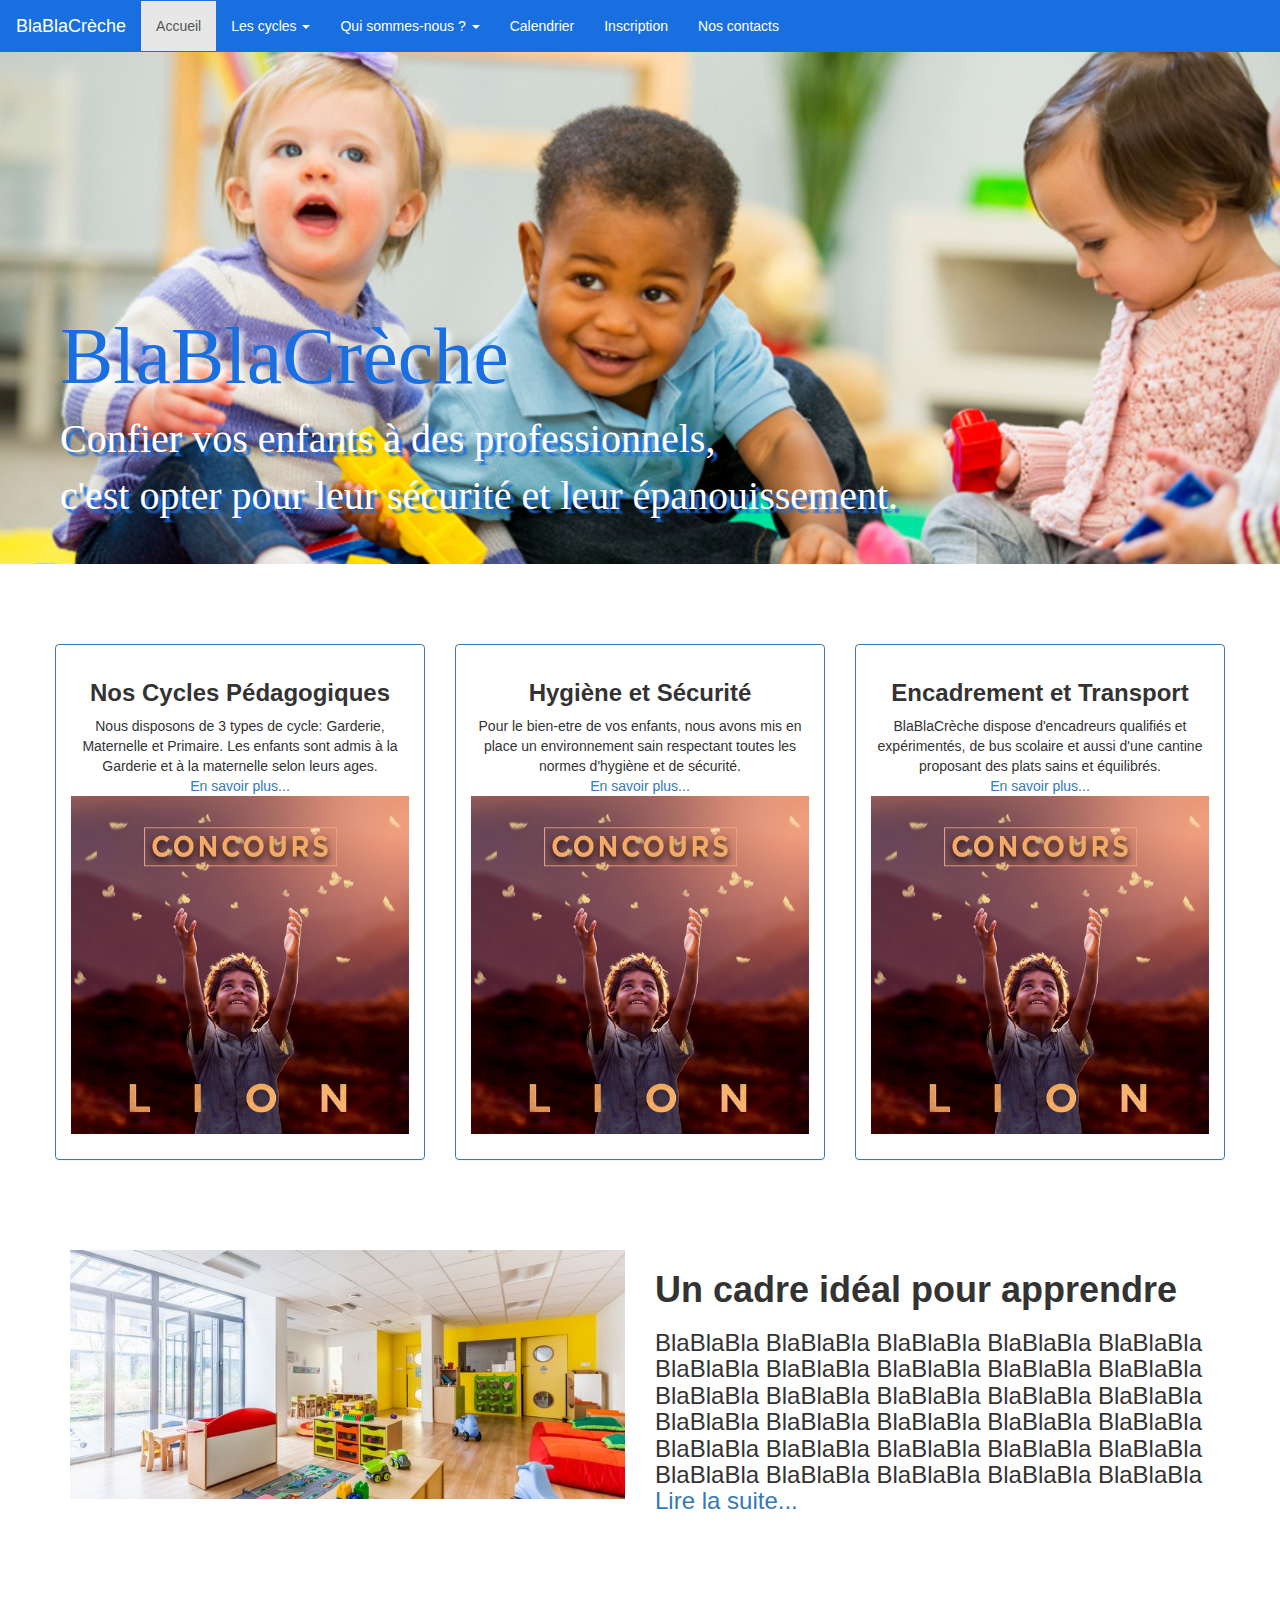
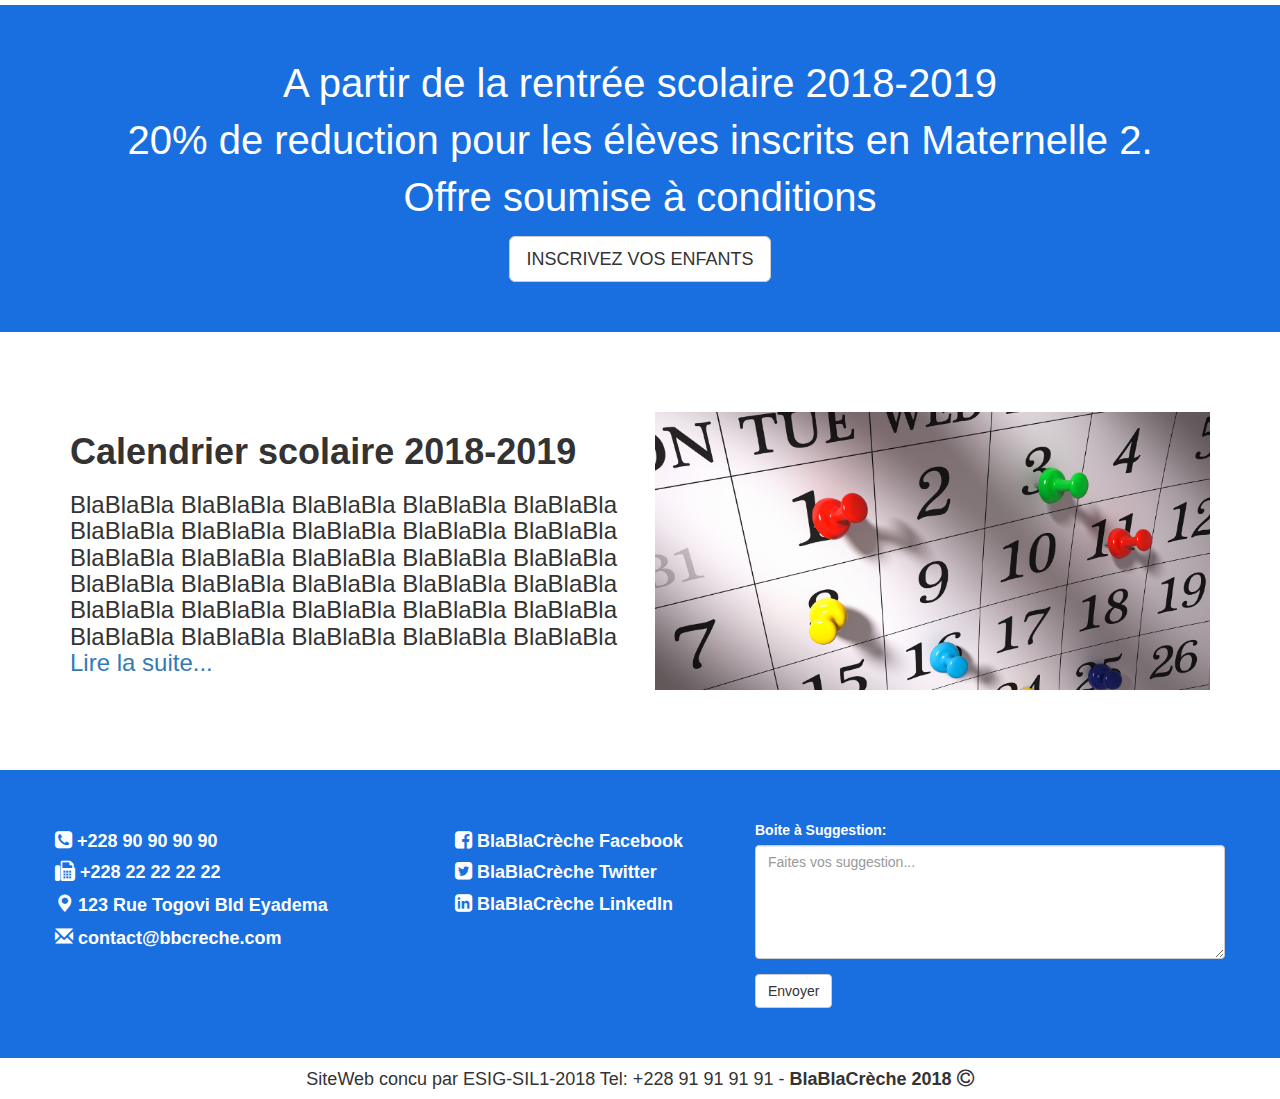
<file: index.html>
<html>
<head>
<title>BlaBlaCrèche </title>
<meta charset="utf8" />
<link rel="stylesheet" href="css/bootstrap.min.css">
<link rel="stylesheet" href="css/bbc.css">
<script src="js/jquery.js"></script>
<script src="js/bootstrap.min.js"></script>
<link href="font-awesome/css/font-awesome.min.css" rel="stylesheet" type="text/css">

</head>
<body>


<nav class="navbar navbar-default">
  <div class="container-fluid">
    <div class="navbar-header">
      <a class="navbar-brand" href="#">BlaBlaCrèche</a>
    </div>
    <ul class="nav navbar-nav">
      <li class="active"><a href="index.html">Accueil</a></li>
      <li class="dropdown">
        <a class="dropdown-toggle" data-toggle="dropdown" href="#" style="color: white;">Les cycles
        <span class="caret"></span></a>
        <ul class="dropdown-menu">
          <li><a href="#" style="color: white;">Garderie</a></li>
          <li><a href="#" style="color: white;">Maternelle</a></li>
          <li><a href="#" style="color: white;">Primaire</a></li>
        </ul>
      </li>
      <li class="dropdown">
        <a class="dropdown-toggle" data-toggle="dropdown" href="#" style="color: white;" >Qui sommes-nous ?
        <span class="caret"></span></a>
        <ul class="dropdown-menu">
          <li><a href="#" style="color: white;">Les classes</a></li>
          <li><a href="#" style="color: white;">Les encadreurs</a></li>
          <li><a href="#" style="color: white;">L'administration</a></li>
          <li><a href="#" style="color: white;">Sécurité</a></li>
          <li><a href="#" style="color: white;">Cantine</a></li>
          <li><a href="#" style="color: white;">Transport</a></li>
        </ul>
      </li>
      <li><a href="#" style="color: white;">Calendrier</a></li>
      <li><a href="#" style="color: white;">Inscription</a></li>
      <li><a href="contact.html" style="color: white;">Nos contacts</a></li>
    </ul>
  </div>
</nav>

<div class="jumbotron">
  <h1 style="text-shadow: 4px 4px 6px white; color: #196FE0; font-size: 80px; font-family: Sofia;">BlaBlaCrèche</h1>
  <p style="text-shadow: 4px 4px 2px #196FE0; color: white; font-size: 40px; font-family: Sofia;">
  Confier vos enfants à des professionnels,<br>
  c'est opter pour leur sécurité et leur épanouissement.
  </p>
</div>

<div class="container" style="padding: 20px 0px 20px 0px; margin-top: 60px; margin-bottom: 30px;"> <!-- section blabla -->
	<div class="row">
		<div class="col-md-4">
			<div class="panel panel-primary text-center">
			  <div class="panel-body">
			  <h3><b>Nos Cycles Pédagogiques</b></h3>
			  <p>
			  Nous disposons de 3 types de cycle: Garderie, Maternelle et Primaire. 
			  Les enfants sont admis à la Garderie et à la maternelle selon leurs ages.<br>
			  <a href="#">En savoir plus...</a><br>
			  <img src="img/x1.jpg" width="100%" >
			  </p>
			  </div>
			</div>
		</div>

		<div class="col-md-4">
			<div class="panel panel-primary text-center">
			  <div class="panel-body">
			  <h3><b>Hygiène et Sécurité</b></h3>
			  <p>
			  Pour le bien-etre de vos enfants, nous avons mis en place un environnement 
			  sain respectant toutes les normes d'hygiène et de sécurité.<br>
			  <a href="#">En savoir plus...</a><br>
			  <img src="img/x1.jpg" width="100%" >
			  </p>
			  </div>
			</div>
		</div>
		
		<div class="col-md-4">
			<div class="panel panel-primary text-center">
			  <div class="panel-body">
			  <h3><b>Encadrement et Transport</b></h3>
			  <p>
			  BlaBlaCrèche dispose d'encadreurs qualifiés et expérimentés, de bus 
			  scolaire et aussi d'une cantine proposant des plats sains et équilibrés.<br>
			  <a href="#">En savoir plus...</a><br>
			  <img src="img/x1.jpg" width="100%" >
			  </p>
			  </div>
			</div>
		</div>
	</div>
</div>


<div class="container" style="padding: 20px 0px 20px 0px; margin-top: 30px; margin-bottom: 30px;"> <!-- section description -->
		<div class="col-md-6" >
			  <img src="img/cr1.jpg" width="100%" >
		</div>
		
		<div class="col-md-6">
		<h1><strong>Un cadre idéal pour apprendre</strong></h1>
			 <h3>
			  BlaBlaBla BlaBlaBla BlaBlaBla BlaBlaBla BlaBlaBla BlaBlaBla 
			  BlaBlaBla BlaBlaBla BlaBlaBla BlaBlaBla BlaBlaBla BlaBlaBla 
			  BlaBlaBla BlaBlaBla BlaBlaBla BlaBlaBla BlaBlaBla BlaBlaBla 
			  BlaBlaBla BlaBlaBla BlaBlaBla BlaBlaBla BlaBlaBla BlaBlaBla 
			  BlaBlaBla BlaBlaBla BlaBlaBla BlaBlaBla BlaBlaBla BlaBlaBla <br>
			  <a href="#">Lire la suite...</a>
			 </h3>
		</div>
	</div>
</div>

<div class="container-fluid" style="background-color: #196fe0; margin-top: 60px;"> <!-- section social -->
<div class="container text-center"  style="padding: 20px 0px 20px 0px; margin-top: 30px; margin-bottom: 30px;">
	<p style="font-size: 40px; color: white;">
	A partir de la rentrée scolaire 2018-2019<br>
	20% de reduction pour les élèves inscrits en Maternelle 2.<br>
	Offre soumise à conditions<br>
	</p>
	<button class="btn btn-default btn-lg"> INSCRIVEZ VOS ENFANTS</button>
	
</div>
</div>


<div class="container" style="padding: 20px 0px 20px 0px; margin-top: 60px; margin-bottom: 30px;"> <!-- section description -->

		
		<div class="col-md-6">
			 <h1><strong>Calendrier scolaire 2018-2019</strong></h1>
			 <h3>
			  BlaBlaBla BlaBlaBla BlaBlaBla BlaBlaBla BlaBlaBla BlaBlaBla 
			  BlaBlaBla BlaBlaBla BlaBlaBla BlaBlaBla BlaBlaBla BlaBlaBla 
			  BlaBlaBla BlaBlaBla BlaBlaBla BlaBlaBla BlaBlaBla BlaBlaBla 
			  BlaBlaBla BlaBlaBla BlaBlaBla BlaBlaBla BlaBlaBla BlaBlaBla 
			  BlaBlaBla BlaBlaBla BlaBlaBla BlaBlaBla BlaBlaBla BlaBlaBla <br>
			  <a href="#">Lire la suite...</a>
			 </h3>
		</div>
		<div class="col-md-6" >
			  <img src="img/cal.jpg" width="100%" >
		</div>
	</div>
</div>


<div class="container-fluid" style="background-color: #196fe0; margin-top: 60px;"> <!-- section social -->
<div class="container" style="padding: 20px 0px 20px 0px; margin-top: 30px; margin-bottom: 30px;">
	
	<div class="row">
		<div class="col-md-4">
			  <h4 style="color:#fff"><b><i class="fa fa-phone-square"  style="font-size:20px;"></i> +228 90 90 90 90</b></h4>
			  <h4 style="color:#fff"><b><i class="fa fa-fax"  style="font-size:20px;"></i>  +228 22 22 22 22</b></h4>
			  <h4 style="color:#fff"><b><span class="glyphicon glyphicon-map-marker"></span> 123 Rue Togovi Bld Eyadema</b></h4>
			  <h4 style="color:#fff"><b><span class="glyphicon glyphicon-envelope"></span> contact@bbcreche.com</b></h4>
		</div>
		<div class="col-md-3">
			  <h4 style="color:#fff"><b><i class="fa fa-facebook-square"  style="font-size:20px;"></i> BlaBlaCrèche Facebook</b></h4>
			  <h4 style="color:#fff"><b><i class="fa fa-twitter-square"  style="font-size:20px;"></i> BlaBlaCrèche Twitter</b></h4>
			  <h4 style="color:#fff"><b><i class="fa fa-linkedin-square"  style="font-size:20px;"></i> BlaBlaCrèche LinkedIn</b></h4>
		</div>
		<div class="col-md-5">
			  <div class="form-group">
				  <label for="comment"><b style="color: white;">Boite à Suggestion:</b></label>
				  <textarea class="form-control" rows="5" id="comment" placeholder="Faites vos suggestion..."></textarea>
				</div>
				<button type="button" class="btn btn-default">Envoyer</button>
		</div>
	</div>

</div>
</div>

<div class="container-fluid"> <!-- section copyright -->
	<div class="row"> 
		<div class="col-md-12 text-center"> 
			  <h4 >SiteWeb concu par ESIG-SIL1-2018 Tel: +228 91 91 91 91 - <b>BlaBlaCrèche 2018 <i class="fa fa-copyright"  style="font-size:20px;"></i> </b></h4>
		</div>
	</div>
</div>



</body>
</html>



<div class="container-fluid" style="margin-bottom : 0px">

</div>
</file>
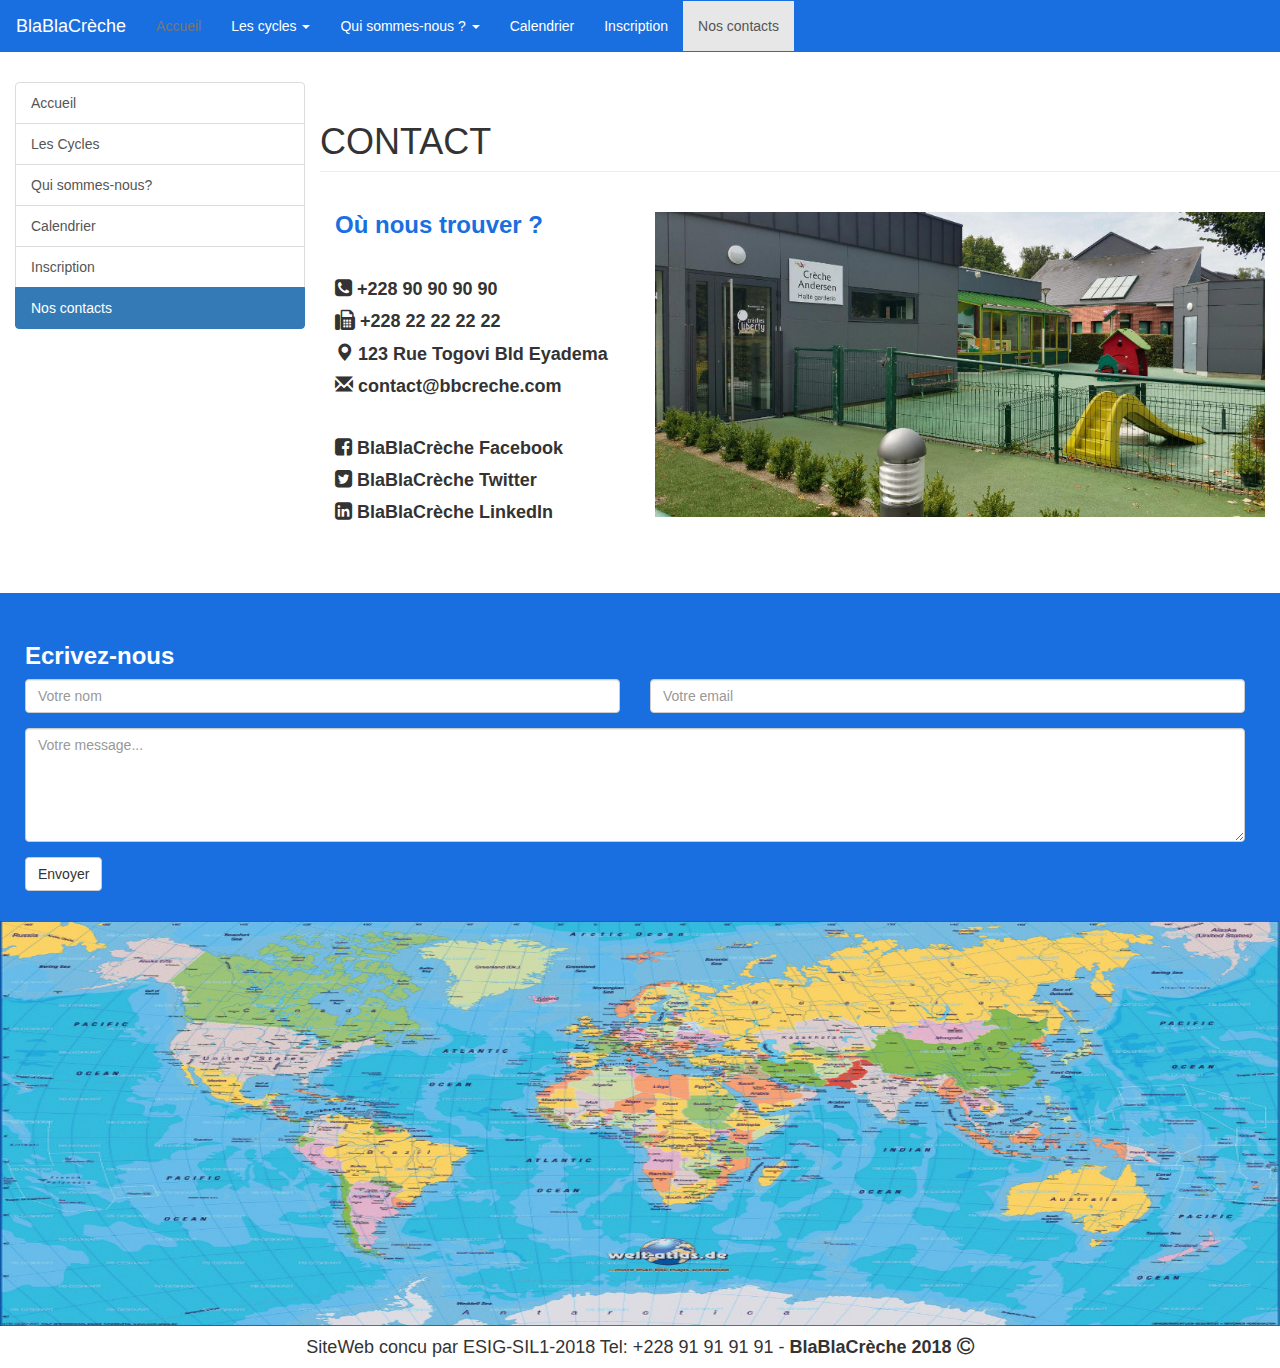
<file: contact.html>
<html>
<head>
<title>BlaBlaCrèche </title>
<meta charset="utf8" />
<link rel="stylesheet" href="css/bootstrap.min.css">
<link rel="stylesheet" href="css/bbc.css">
<script src="js/jquery.js"></script>
<script src="js/bootstrap.min.js"></script>
<link href="font-awesome/css/font-awesome.min.css" rel="stylesheet" type="text/css">

</head>
<body>


<nav class="navbar navbar-default"> <!-- menu nav -->
  <div class="container-fluid">
    <div class="navbar-header">
      <a class="navbar-brand" href="#">BlaBlaCrèche</a>
    </div>
    <ul class="nav navbar-nav">
      <li ><a href="index.html">Accueil</a></li>
      <li class="dropdown">
        <a class="dropdown-toggle" data-toggle="dropdown" href="#" style="color: white;">Les cycles
        <span class="caret"></span></a>
        <ul class="dropdown-menu">
          <li><a href="#" style="color: blue;">Garderie</a></li>
          <li><a href="#" style="color: blue;">Maternelle</a></li>
          <li><a href="#" style="color: blue;">Primaire</a></li>
        </ul>
      </li>
      <li class="dropdown">
        <a class="dropdown-toggle" data-toggle="dropdown" href="#" style="color: white;" >Qui sommes-nous ?
        <span class="caret"></span></a>
        <ul class="dropdown-menu">
          <li><a href="#" style="color: blue;">Les classes</a></li>
          <li><a href="#" style="color: blue;">Les encadreurs</a></li>
          <li><a href="#" style="color: blue;">L'administration</a></li>
          <li><a href="#" style="color: blue;">Sécurité</a></li>
          <li><a href="#" style="color: blue;">Cantine</a></li>
          <li><a href="#" style="color: blue;">Transport</a></li>
        </ul>
      </li>
      <li><a href="#" style="color: white;">Calendrier</a></li>
      <li><a href="inscription.html" style="color:white">Inscription</a></li>
      <li class="active"><a href="contact.html" >Nos contacts</a></li>
    </ul>
  </div>
</nav>


<div class="container-fluid" style="margin-top: 30px;"> <!-- menu gauche -->
	<div class="row">
		<div class="col-md-3">
			<div class="list-group">
			  <a href="#" class="list-group-item ">Accueil</a>
			  <a href="#" class="list-group-item">Les Cycles</a>
			  <a href="#" class="list-group-item">Qui sommes-nous?</a>
			  <a href="#" class="list-group-item ">Calendrier</a>
			  <a href="#" class="list-group-item">Inscription</a>
			  <a href="#" class="list-group-item active">Nos contacts</a>
			</div>
		</div>
		<div class="col-md-9">
			<div class="row">
				<h1 class="page-header">CONTACT </h1>
			</div>
			<div class="row" >
				<div class="col-md-4">
					<h3 style="color: #196fe0;"><b>Où nous trouver ?</b> </h3>
					<br>
				  <h4 ><b><i class="fa fa-phone-square"  style="font-size:20px;"></i> +228 90 90 90 90</b></h4>
				  <h4 ><b><i class="fa fa-fax"  style="font-size:20px;"></i>  +228 22 22 22 22</b></h4>
				  <h4 ><b><span class="glyphicon glyphicon-map-marker"></span> 123 Rue Togovi Bld Eyadema</b></h4>
				  <h4 ><b><span class="glyphicon glyphicon-envelope"></span> contact@bbcreche.com</b></h4>
				  <br>
				  <h4 ><b><i class="fa fa-facebook-square"  style="font-size:20px;"></i> BlaBlaCrèche Facebook</b></h4>
				  <h4><b><i class="fa fa-twitter-square"  style="font-size:20px;"></i> BlaBlaCrèche Twitter</b></h4>
				  <h4 ><b><i class="fa fa-linkedin-square"  style="font-size:20px;"></i> BlaBlaCrèche LinkedIn</b></h4>
				</div>
				<div class="col-md-8" style="padding-top: 20px;">
				 	<img src="img/cr3.jpg" width="100%" alt="" >
				</div>
			</div>
			</div>
			</div>
			</div>
			<div class="container-fluid">
			<div class="row" style="background-color: #196fe0; margin-top: 60px; padding: 30px 20px 30px 10px;">			
				<div class="col-md-12">
				<h3 style="color: #fff;"><b>Ecrivez-nous</b> </h3>
				</div>
				<div class="col-md-6">
					<div class="form-group">
					  <input type="text" class="form-control" id="nom" placeholder="Votre nom">
					</div>
				</div>
				<div class="col-md-6">
					<div class="form-group">
					  <input type="text" class="form-control" id="mail" placeholder="Votre email">
					</div>
				</div>
				<div class="col-md-12">
					<div class="form-group">
					  <textarea class="form-control" rows="5" id="sugg" placeholder="Votre message..."></textarea>
					</div>
					<button type="button" class="btn btn-default">Envoyer</button>
				</div>
			</div>
			<div class="row">
			<img src="img/map.jpg" width="100%" height="45%">
			</div>
		</div>
	</div>
</div>
</div>




<div class="container-fluid"> <!-- section copyright -->
	<div class="row"> 
		<div class="col-md-12 text-center"> 
			  <h4 >SiteWeb concu par ESIG-SIL1-2018 Tel: +228 91 91 91 91 - <b>BlaBlaCrèche 2018 <i class="fa fa-copyright"  style="font-size:20px;"></i> </b></h4>
		</div>
	</div>
</div>


</body>
</html>
</file>
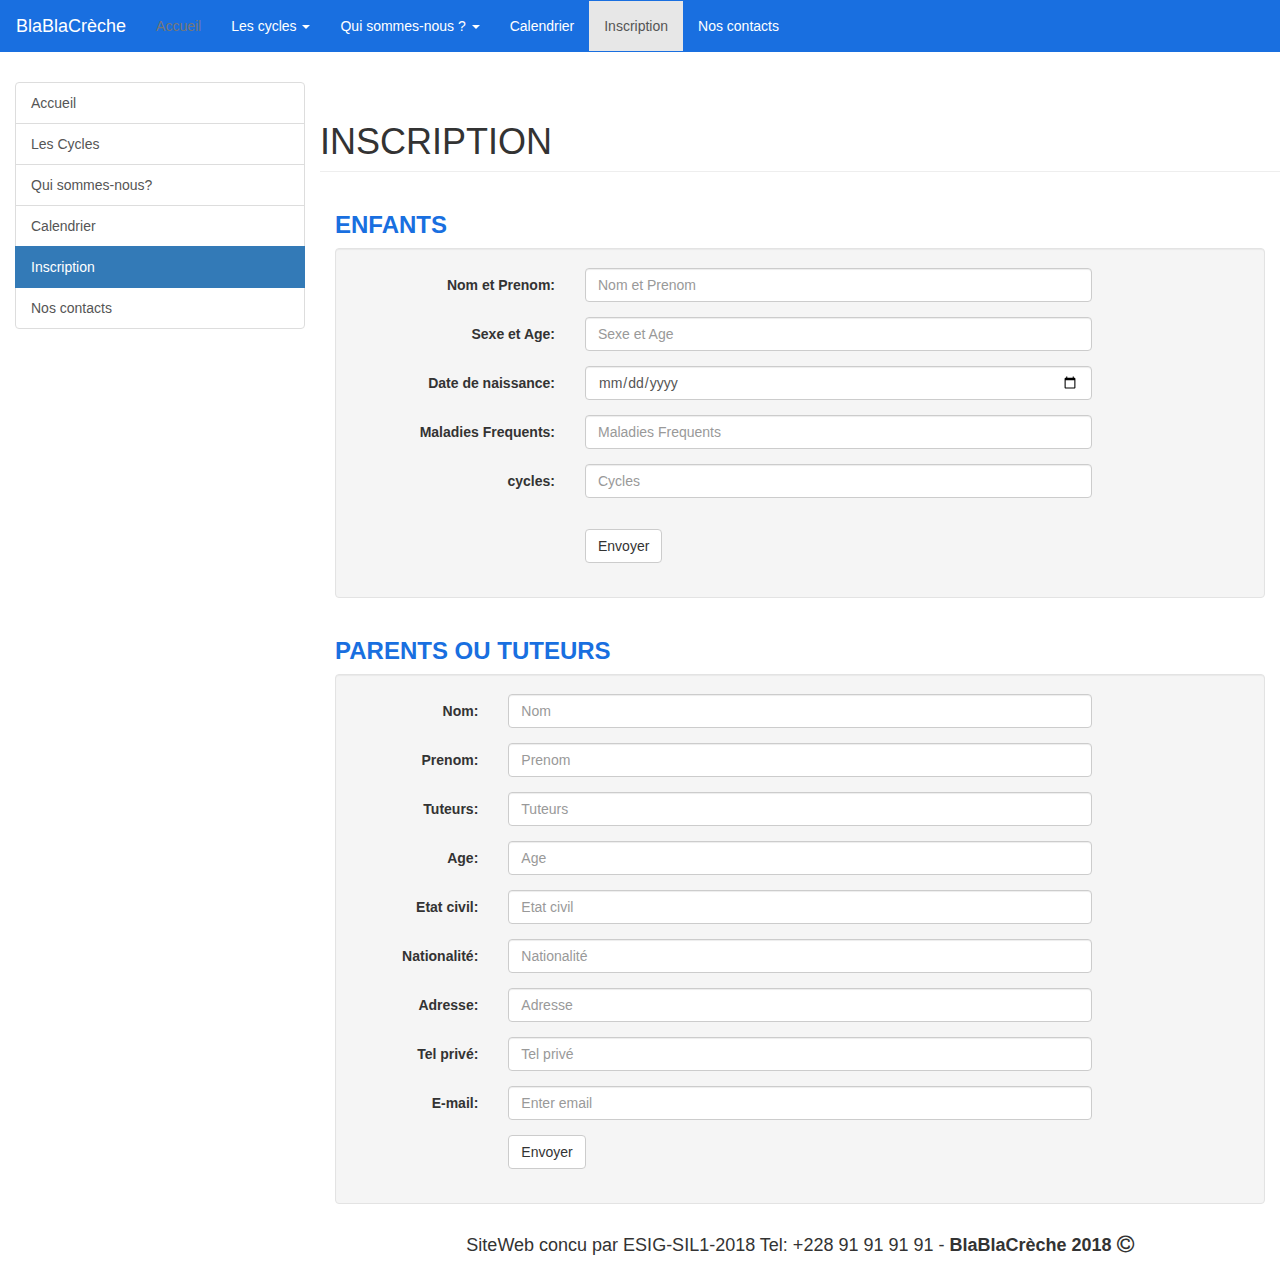
<file: inscription.html>
<html>
<head>
<title>BlaBlaCrèche </title>
<meta charset="utf8" />
<link rel="stylesheet" href="css/bootstrap.min.css">
<link rel="stylesheet" href="css/bbc.css">
<script src="js/jquery.js"></script>
<script src="js/bootstrap.min.js"></script>
<link href="font-awesome/css/font-awesome.min.css" rel="stylesheet" type="text/css">

</head>
<body>


<nav class="navbar navbar-default"> <!-- menu nav -->
  <div class="container-fluid">
    <div class="navbar-header">
      <a class="navbar-brand" href="#">BlaBlaCrèche</a>
    </div>
    <ul class="nav navbar-nav">
      <li ><a href="index.html">Accueil</a></li>
      <li class="dropdown">
        <a class="dropdown-toggle" data-toggle="dropdown" href="#" style="color: white;">Les cycles
        <span class="caret"></span></a>
        <ul class="dropdown-menu">
          <li><a href="#" style="color: blue;">Garderie</a></li>
          <li><a href="#" style="color: blue;">Maternelle</a></li>
          <li><a href="#" style="color: blue;">Primaire</a></li>
        </ul>
      </li>
      <li class="dropdown">
        <a class="dropdown-toggle" data-toggle="dropdown" href="#" style="color: white;" >Qui sommes-nous ?
        <span class="caret"></span></a>
        <ul class="dropdown-menu">
          <li><a href="#" style="color: blue;">Les classes</a></li>
          <li><a href="#" style="color: blue;">Les encadreurs</a></li>
          <li><a href="#" style="color: blue;">L'administration</a></li>
          <li><a href="#" style="color: blue;">Sécurité</a></li>
          <li><a href="#" style="color: blue;">Cantine</a></li>
          <li><a href="#" style="color: blue;">Transport</a></li>
        </ul>
      </li>
      <li><a href="#" style="color: white;">Calendrier</a></li>
      <li class="active"><a href="inscription.html" >Inscription</a></li>
      <li ><a href="contact.html" style="color:white" >Nos contacts</a></li>
    </ul>
  </div>
</nav>


<div class="container-fluid" style="margin-top: 30px;"> <!-- menu gauche -->
	<div class="row">
		<div class="col-md-3">
			<div class="list-group">
			  <a href="#" class="list-group-item ">Accueil</a>
			  <a href="#" class="list-group-item">Les Cycles</a>
			  <a href="#" class="list-group-item">Qui sommes-nous?</a>
			  <a href="#" class="list-group-item ">Calendrier</a>
			  <a href="#" class="list-group-item active">Inscription</a>
			  <a href="#" class="list-group-item">Nos contacts</a>
			</div>
		</div>
		<div class="col-md-9">
			<div class="row">
				<h1 class="page-header">INSCRIPTION </h1>
			</div>
			<div class="row" >
				<div class="col-md-12">
					<h3 style="color: #196fe0; "><b>ENFANTS</b> </h3>
  <div class="well">
		 <form class="form-horizontal" action="/action_page.php">
  <div class="form-group">
    <label class="control-label col-sm-3" for="email" >Nom et Prenom:</label>
    <div class="col-sm-7">
      <input type="email" class="form-control" id="email" placeholder="Nom et Prenom" >
    </div>
  </div>
  <div class="form-group">
    <label class="control-label col-sm-3" for="email">Sexe et Age:</label>
    <div class="col-sm-7">
      <input type="email" class="form-control" id="email" placeholder="Sexe et Age">
    </div>
  </div>
  <div class="form-group">
    <label class="control-label col-sm-3" for="email">Date de naissance:</label>
    <div class="col-sm-7">
      <input type="date" class="form-control" id="email" placeholder="Date de Naissance">
    </div>
  </div>
  <div class="form-group">
    <label class="control-label col-sm-3" for="email">Maladies Frequents:</label>
    <div class="col-sm-7">
      <input type="email" class="form-control" id="email" placeholder="Maladies Frequents">
    </div>
  </div>
  <div class="form-group">
    <label class="control-label col-sm-3" for="email">cycles:</label>
    <div class="col-sm-7">
      <input type="email" class="form-control" id="email" placeholder="Cycles">
    </div>
  </div>
 
  <div class="form-group">
    <div class="col-sm-offset-2 col-sm-10">
      
    </div>
  </div>
  <div class="form-group">
    <div class="col-sm-offset-3 col-sm-7">
      <button type="submit" class="btn btn-default">Envoyer</button>
    </div>
  </div>
</form> 
    </div>
    
  
  
</form>
</div> 		 		
</div>
					<h3 style="color: #196fe0; "><b>PARENTS OU TUTEURS</b> </h3>
		<div class="well">
		<form class="form-horizontal" action="/action_page.php">
  <div class="form-group">
    <label class="control-label col-sm-2" for="email">Nom:</label>
    <div class="col-sm-8">
      <input type="email" class="form-control" id="email" placeholder="Nom">
    </div>
  </div>
  <div class="form-group">
    <label class="control-label col-sm-2" for="email">Prenom:</label>
    <div class="col-sm-8">
      <input type="email" class="form-control" id="email" placeholder="Prenom">
    </div>
  </div>
  <div class="form-group">
    <label class="control-label col-sm-2" for="email">Tuteurs:</label>
    <div class="col-sm-8">
      <input type="email" class="form-control" id="email" placeholder="Tuteurs">
    </div>
  </div>
  <div class="form-group">
    <label class="control-label col-sm-2" for="email">Age:</label>
    <div class="col-sm-8">
      <input type="email" class="form-control" id="email" placeholder="Age">
    </div>
  </div>
  <div class="form-group">
    <label class="control-label col-sm-2" for="email">Etat civil:</label>
    <div class="col-sm-8">
      <input type="email" class="form-control" id="email" placeholder="Etat civil">
    </div>
  </div>
  <div class="form-group">
    <label class="control-label col-sm-2" for="email">Nationalité:</label>
    <div class="col-sm-8">
      <input type="email" class="form-control" id="email" placeholder="Nationalité">
    </div>
  </div>
  <div class="form-group">
    <label class="control-label col-sm-2" for="email">Adresse:</label>
    <div class="col-sm-8">
      <input type="email" class="form-control" id="email" placeholder="Adresse">
    </div>
  </div>
  <div class="form-group">
    <label class="control-label col-sm-2" for="email">Tel privé:</label>
    <div class="col-sm-8">
      <input type="email" class="form-control" id="email" placeholder="Tel privé">
    </div>
  </div>
  <div class="form-group">
    <label class="control-label col-sm-2" for="email">E-mail:</label>
    <div class="col-sm-8">
      <input type="email" class="form-control" id="email" placeholder="Enter email">
    </div>
  </div>
  <div class="form-group">
    <div class="col-sm-offset-2 col-sm-10">
      <button type="submit" class="btn btn-default">Envoyer</button>
    </div>
  </div>
  </form>
  
</div>		

<div class="container-fluid"> <!-- section copyright -->
	<div class="row"> 
		<div class="col-md-12 text-center"> 
			  <h4 >SiteWeb concu par ESIG-SIL1-2018 Tel: +228 91 91 91 91 - <b>BlaBlaCrèche 2018 <i class="fa fa-copyright"  style="font-size:20px;"></i> </b></h4>
		</div>
	</div>
</div>
</div>
			
		
	
</body>
</html>
</file>
<file: css/bbc.css>
.jumbotron {
		background-image: url("../img/acc.jpg");
		background-repeat: no-repeat;
		background-position: center top;
		background-size: 100% auto;
		height: 512px;
		padding-bottom: 30px ;
		padding-top: 240px ;
		padding-left: 60px ;
		color: #ffffff;
    }
    
.jumbotron2 {
		background-image: url("../img/map.jpg");
		background-repeat: no-repeat;
		background-position: center top;
		background-size: 100% auto;
		height: 512px;
		padding-bottom: 30px ;
		padding-top: 240px ;
		padding-left: 60px ;
		color: #ffffff;
    }
    
.section-descrip {
		background-image: url("../img/879.jpg");
		background-repeat: no-repeat;
		background-position: center top;
		background-size: 100% auto;
    }
    
.navbar {
 margin-bottom: 0px;
}

.separ1 { 
    margin-left: 0;
    text-align: left;
    width: 100%;
 }
 
.navbar-default .navbar-brand {
    color: #fff;
}

.navbar-default {
    background-color: #196fe0;
    border-color: #196fe0;
}

.navbar {
    border-radius: 0;
}
</file>
